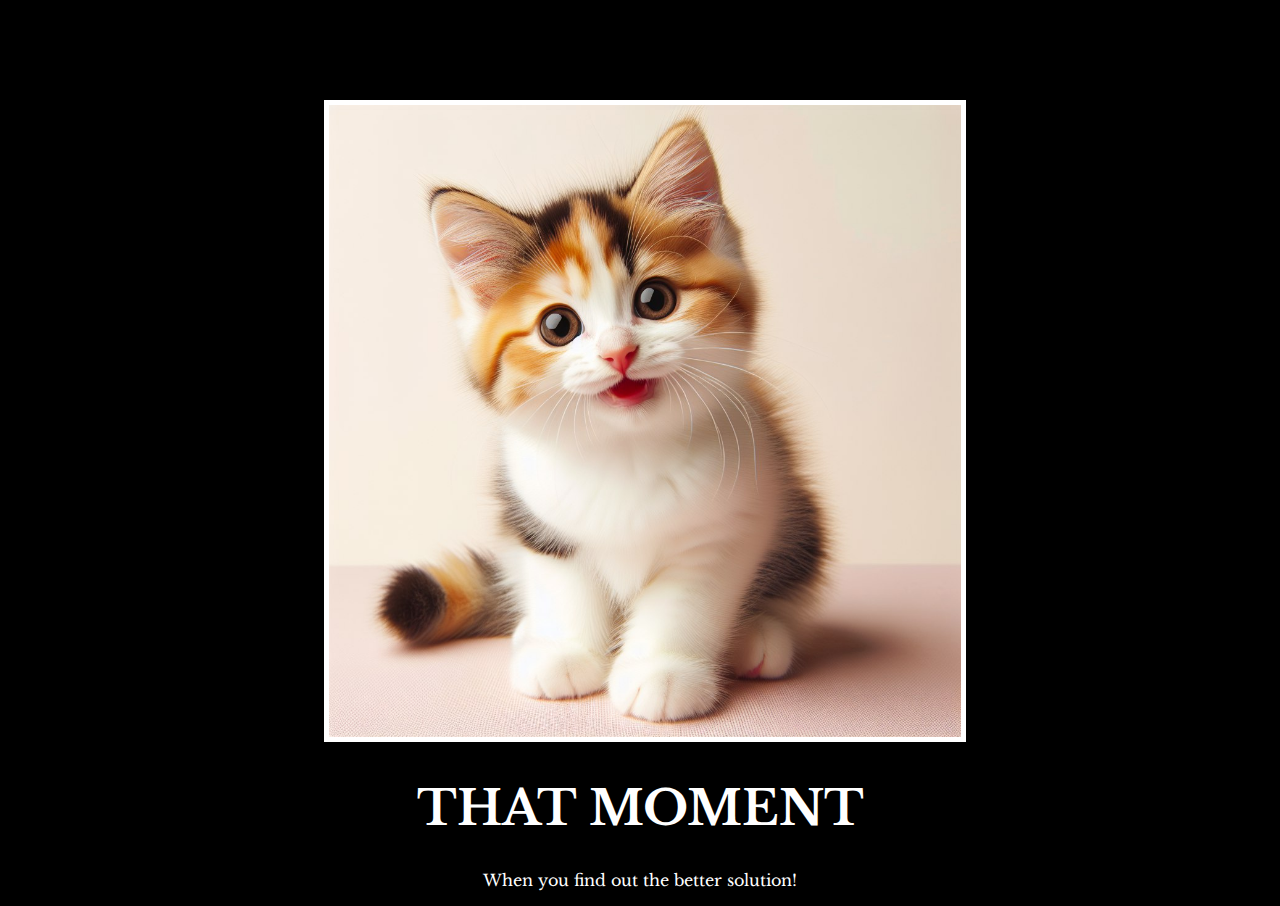
<file: css_properties/motivation_meme_project/index.html>
<!-- 
  TODO: Create a motivational post website.
Style it how ever you like. 
Look at the goal image for inspiration.
But it must have the following features:
1. The main h1 text should be using the Regular Libre Baskerville Font from Google Fonts:
  https://fonts.google.com/specimen/Libre+Baskerville  +
2. The text should be white and background black. +
3. Add your own image into the images folder inside assets. It should have a 5px white border.+
4. The text should be center aligned. +
5. Create a div to contain the h1, p and img elements. Adjust the margins so that the image and text are centered on the page. 
  Hint: You horizontally center a div by giving it a width of 50% and a margin-left of 25%.
  Hint: Set the image to have a width of 100% so it fills the div. 
6. Read about the text-transform property on MDN docs to make the h1 uppercase with CSS.
  https://developer.mozilla.org/en-US/docs/Web/CSS/text-transform 
-->
<!DOCTYPE html>
<html lang="en">
<head>
  <meta charset="UTF-8">
  <meta name="viewport" content="width=device-width, initial-scale=1.0">
  <title>Document</title>
  <link rel="stylesheet" href="./style.css" />
  <link rel="preconnect" href="https://fonts.googleapis.com">
  <link rel="preconnect" href="https://fonts.gstatic.com" crossorigin>
  <link href="https://fonts.googleapis.com/css2?family=Libre+Baskerville:ital,wght@0,400;0,700;1,400&display=swap" rel="stylesheet">
</head>
<body>
  <div class="motivation">
    <img class="image" src="./assets/images/kitty.jpg" alt="kitty with smile" />
    <h1>That Moment</h1>
    <p>When you find out the better solution!</p>
  </div>
</body>
</html>
</file>
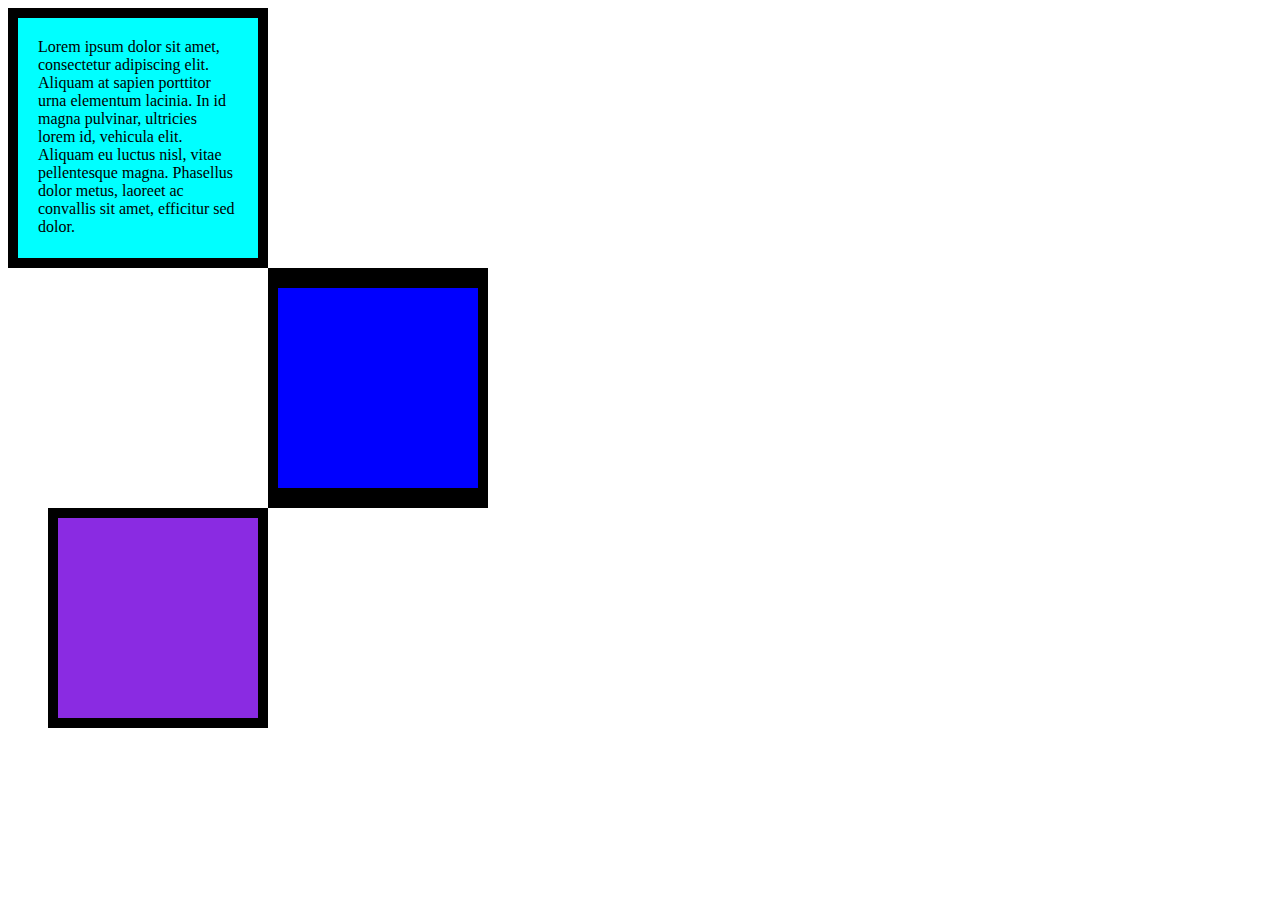
<file: css_properties/CSS_Box_Model.html>
<!DOCTYPE html>
<html lang="en">

<head>
  <meta charset="UTF-8">
  <title>CSS Box Model</title>
  <style>
    /* Write your CSS code here */
    div {
      height: 200px;
      width: 200px;
    }
    .one{
      background-color: aqua;
      padding: 20px;
      border: 10px solid black;
    }

    .two{
      background-color: blue;
      border: solid black;
      border-width: 20px 10px;
      margin-left: 260px;
    }
    .three{
      background-color: blueviolet;
      border: 10px solid black;
      margin-left: 40px;
    }
    .one p{
      margin: 0;
    }

  </style>
</head>

<body>
  <div class="one">
    <p>Lorem ipsum dolor sit amet, consectetur adipiscing elit. Aliquam at sapien porttitor urna elementum lacinia. In
      id magna pulvinar, ultricies lorem id, vehicula elit. Aliquam eu luctus nisl, vitae pellentesque magna. Phasellus
      dolor metus, laoreet ac convallis sit amet, efficitur sed dolor.</p>
  </div>
  <div class="two"></div>
  <div class="three"></div>


  <!-- TODOs:
1. Create 3 Boxes using the div element.+
2. Set their sizes to 200px heigh by 200px wide.+
3. Set different background colors for each of the boxes (I used cadetblue, gold and indianred).+
4. Add a paragraph <p> element into the first div and add the following words:
    Lorem ipsum dolor sit amet, consectetur adipiscing elit. Aliquam at sapien porttitor urna elementum lacinia. In
    id magna pulvinar, ultricies lorem id, vehicula elit. Aliquam eu luctus nisl, vitae pellentesque magna. Phasellus
    dolor metus, laoreet ac convallis sit amet, efficitur sed dolor. +
5. Set the 1st div to have 20px padding all around with a black 10px border.+
6. Fix the style of the <p> element to remove all margins.
Hint: Use the CSS inspector in Chrome.+
7. Set the 2nd div to have a 20px border on top and bottom and 10px border left and right. (See goal image)+
8. Set the 3rd div to have a 10px border +
9. Set the margins for the divs so that each box corner touches the other. (See the goal image)
-->

</body>

</html>
</file>
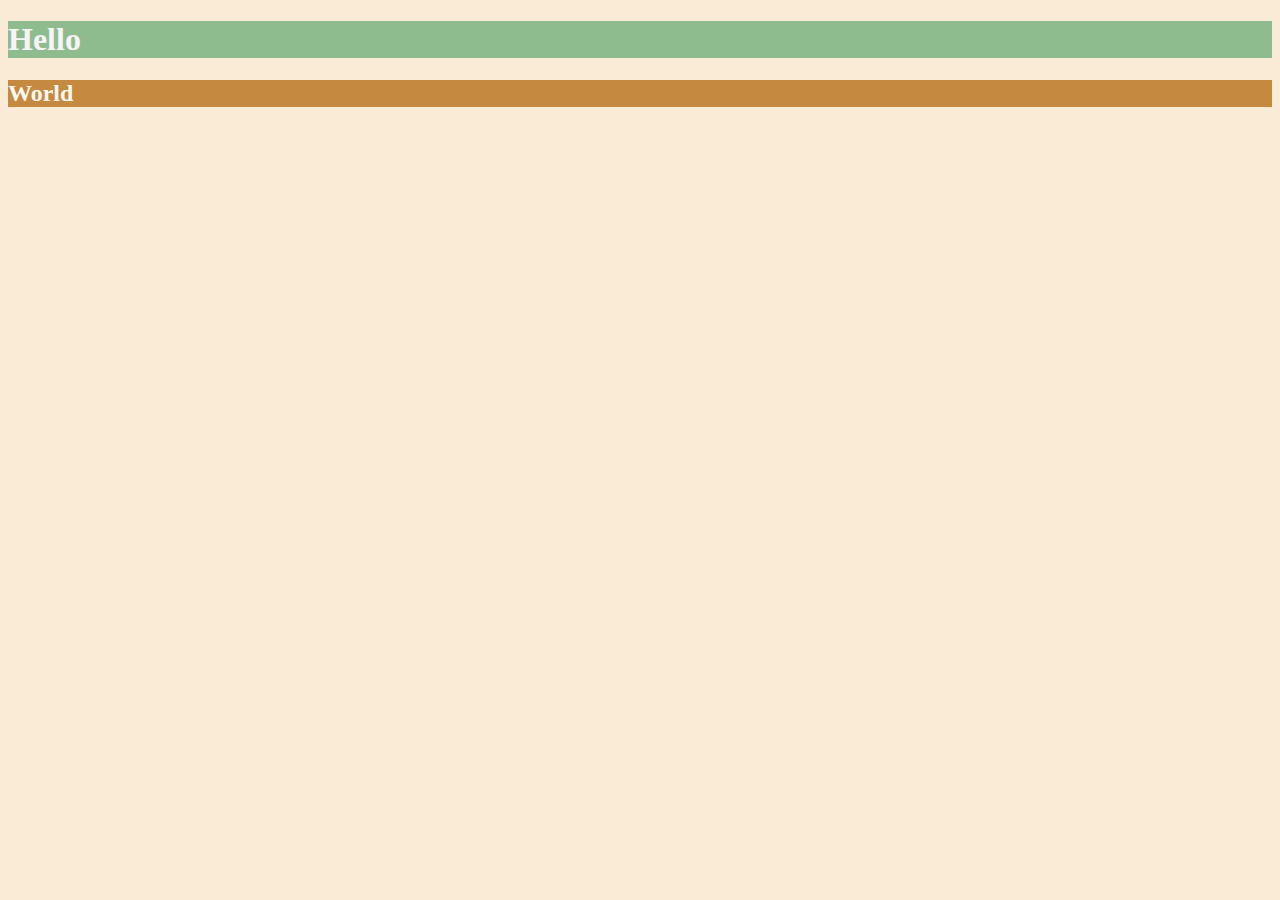
<file: css_properties/css_colours.html>
<!DOCTYPE html>
<html lang="en">

<head>
  <meta charset="UTF-8">
  <title>Colors</title>
  <style>
  /* Write your CSS code here. */   
  html{
    background-color: antiquewhite;
   }

   h1{
    background-color: darkseagreen;
    color: whitesmoke;
   }

   h2{
    background-color: #C58940;
    color: #FAF8F1;
   }


    /* 1. Make the background of the webpage "antiquewhite" +
    2. Make the h1 "whitesmoke" +
    3. Make the background of the h1 "darkseagreen"+
    4. Make the h2 #FAF8F1 +
    5. Make the background of the h2 "#C58940" */+
  </style>
</head>

<body>
  <h1>Hello</h1>
  <h2>World</h2>
</body>

</html>
</file>
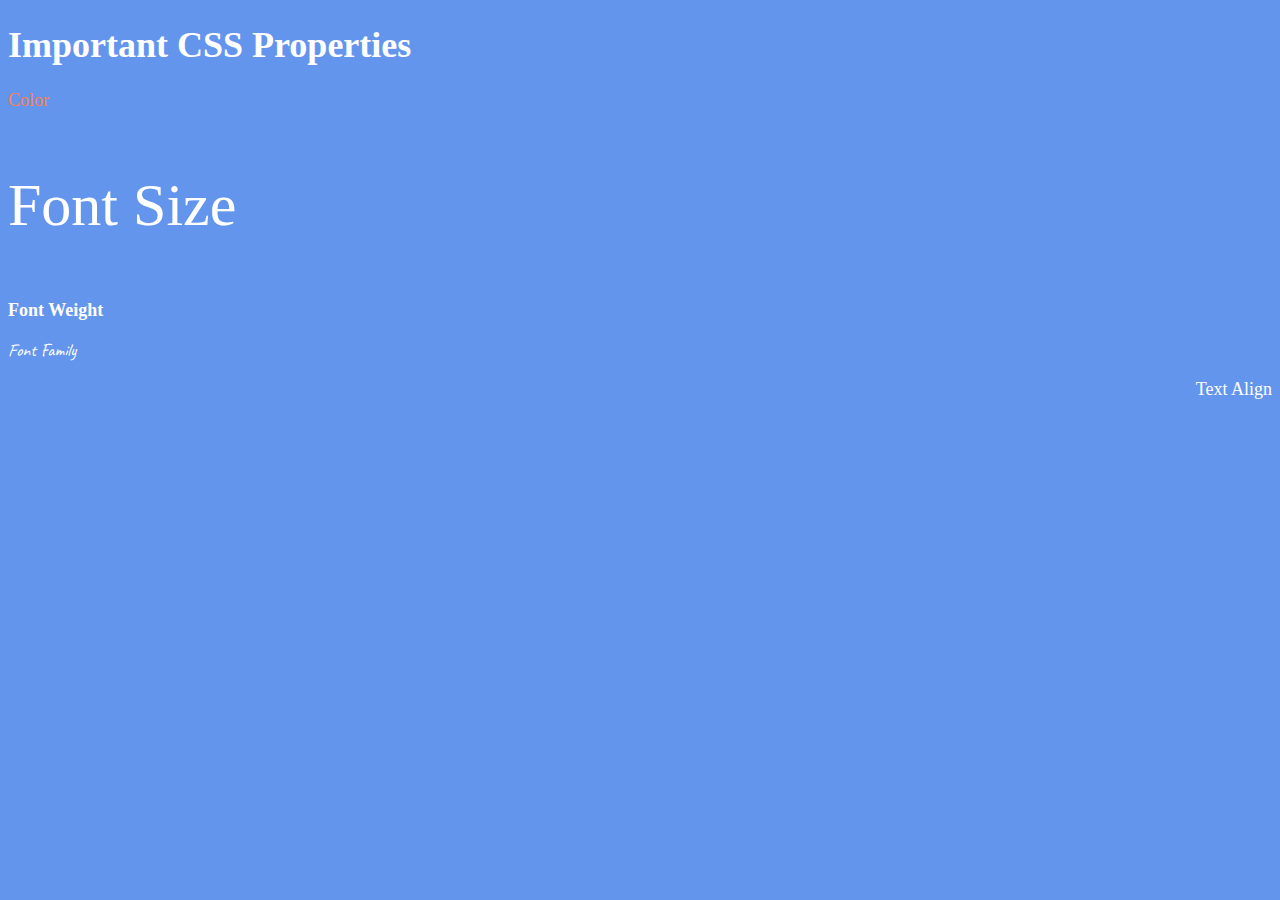
<file: css_properties/font_properties.html>
<!DOCTYPE html>
<html lang="en">

<head>
  <meta charset="UTF-8">
  <title>CSS Properties</title>
  <style>
    body {
      background-color: cornflowerblue;
      color: white;
      font-size: 18px;
    }

    /* Don't change the CSS above, add Your CSS below */
    .coral {
      color: coral;
    }

    .font_size {
      font-size: 2rem;
    }

    .font_weight {
      font-weight: 900;
    }    

    .font_family {
    font-family: "Caveat", cursive;
    }

    .text_align {
      text-align: right;
    }

    html {
      font-size: 30px;
    }
  </style>
  <link rel="preconnect" href="https://fonts.googleapis.com">
  <link rel="preconnect" href="https://fonts.gstatic.com" crossorigin>
  <link href="https://fonts.googleapis.com/css2?family=Caveat:wght@400..700&display=swap" rel="stylesheet">
</head>

<body>
  <h1>Important CSS Properties</h1>
  <p class="coral">Color</p>
  <p class="font_size">Font Size</p>
  <p class="font_weight">Font Weight</p>
  <p class="font_family">Font Family</p>
  <p class="text_align">Text Align</p>

  <!-- TODOs
  1. Change the color of <p>Color</p> to "coral" color.+
  2. Change the font size of <p>Font Size</p> to 2X the size of the root font size.+
  3. Change the font weight of <p>Font Weight</p> to 900.+
  4. Change the font family of <p>Font Family</p> to the Google font Caveat with regular (400) font weight.
  Link: https://fonts.google.com/specimen/Caveat  +
  5. Change the <p>Text Align</p> to right align.
  6. Change the the root (html element) font size to 30px -->
</body>

</html>
</file>
<file: css_properties/motivation_meme_project/style.css>
body {
  background-color: black;
}

.motivation {
    width: 50%;
    margin-left: 25%;
    margin-top: 100px;
    color: white;
    font-family: "Libre Baskerville", serif;
    text-align: center;
}

.image {
    border: 5px solid white;
    width: 100%;
}

h1 {
    text-transform: uppercase;
    font-size: 3rem;
  }
</file>
